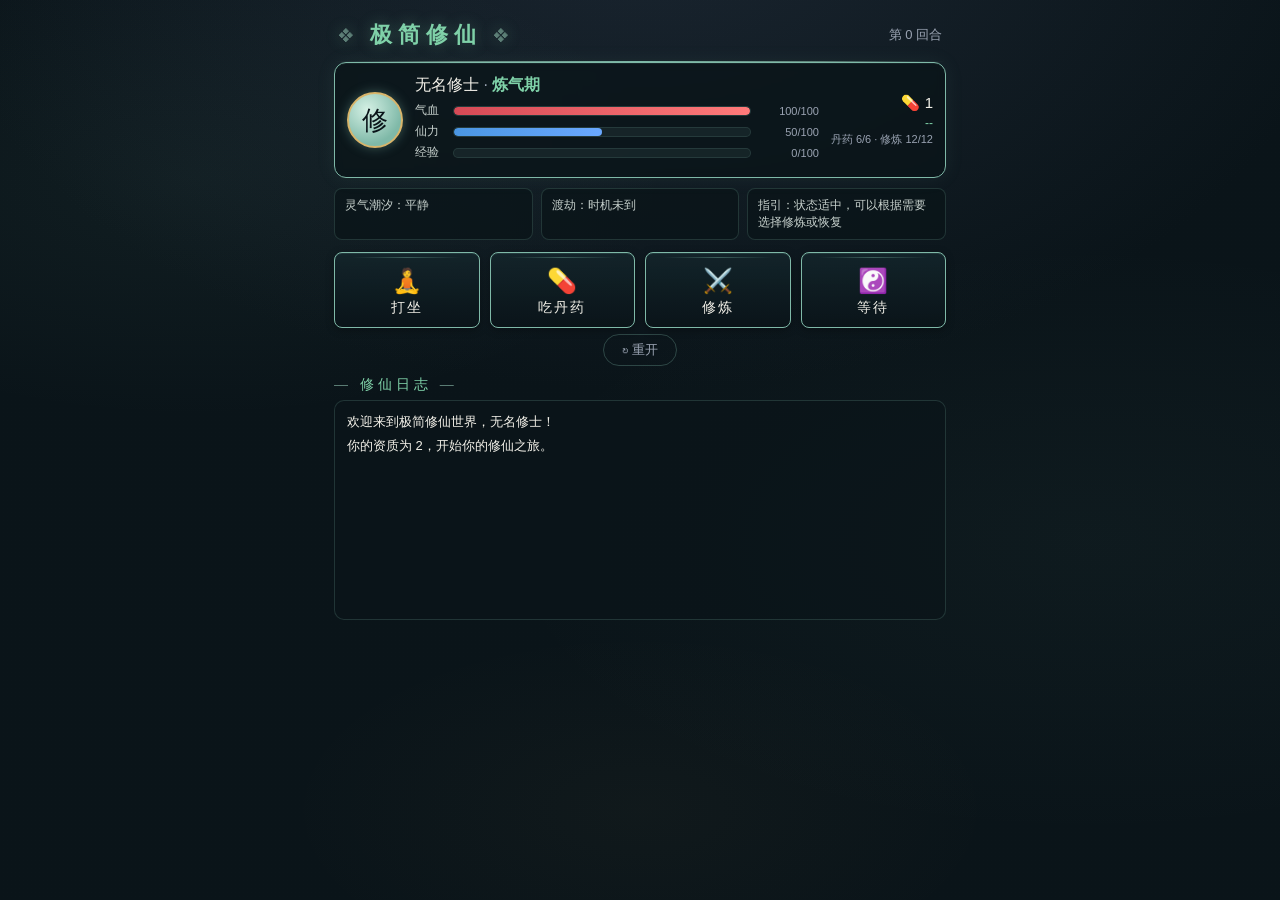
<file: play/index.html>
<!DOCTYPE html>
<html lang="zh-CN">
<head>
<meta charset="UTF-8">
<meta name="viewport" content="width=device-width, initial-scale=1.0, maximum-scale=1.0, user-scalable=no">
<title>极简修仙 · Web 版</title>
<link rel="stylesheet" href="css/style.css">
</head>
<body>
<div id="app">
  <!-- 顶栏 -->
  <header id="topbar">
    <h1>极简修仙</h1>
    <div id="turn-info">第 <span id="turn-count">0</span> 回合</div>
  </header>

  <!-- 角色面板 -->
  <section id="char-panel">
    <div id="avatar">修</div>
    <div id="char-main">
      <div id="char-name-line"><span id="char-name">无名修士</span><span class="dot"> · </span><span id="char-realm">炼气期</span></div>
      <div class="bar-row">
        <label>气血</label>
        <div class="bar"><div id="hp-fill" class="fill hp"></div></div>
        <span id="hp-text" class="bar-text">100/100</span>
      </div>
      <div class="bar-row">
        <label>仙力</label>
        <div class="bar"><div id="mp-fill" class="fill mp"></div></div>
        <span id="mp-text" class="bar-text">50/100</span>
      </div>
      <div class="bar-row">
        <label>经验</label>
        <div class="bar"><div id="exp-fill" class="fill exp"></div></div>
        <span id="exp-text" class="bar-text">0/100</span>
      </div>
    </div>
    <div id="char-side">
      <div id="pills">💊 <span id="pills-count">0</span></div>
      <div id="combo-line">--</div>
      <div id="quota-line">--</div>
    </div>
  </section>

  <!-- 状态栏：潮汐/渡劫/推荐 -->
  <section id="status-bar">
    <div id="tide-line">灵气潮汐：--</div>
    <div id="trib-line">渡劫：--</div>
    <div id="reco-line">指引：--</div>
  </section>

  <!-- 动作按钮 -->
  <section id="actions">
    <button class="act-btn" data-action="meditate">🧘<span>打坐</span></button>
    <button class="act-btn" data-action="consume_pill">💊<span>吃丹药</span></button>
    <button class="act-btn" data-action="cultivate">⚔️<span>修炼</span></button>
    <button class="act-btn" data-action="wait">☯️<span>等待</span></button>
  </section>
  <section id="sys-actions">
    <button class="sys-btn" data-action="restart">↻ 重开</button>
  </section>

  <!-- 游戏日志 -->
  <section id="log-panel">
    <h2>修仙日志</h2>
    <div id="game-log"></div>
  </section>

  <!-- 特效层 -->
  <div id="fx-layer"></div>

  <!-- Toast 通知层（桌面版移植） -->
  <div id="toast-layer"></div>

  <!-- 加载遮罩 -->
  <div id="loading">
    <div class="load-title">极简修仙</div>
    <div class="load-sub" id="load-status">正在加载…</div>
    <div class="load-bar"><div id="load-fill"></div></div>
  </div>
</div>

<script src="js/game-logic.js"></script>
<script src="js/game.js"></script>
</body>
</html>
</file>
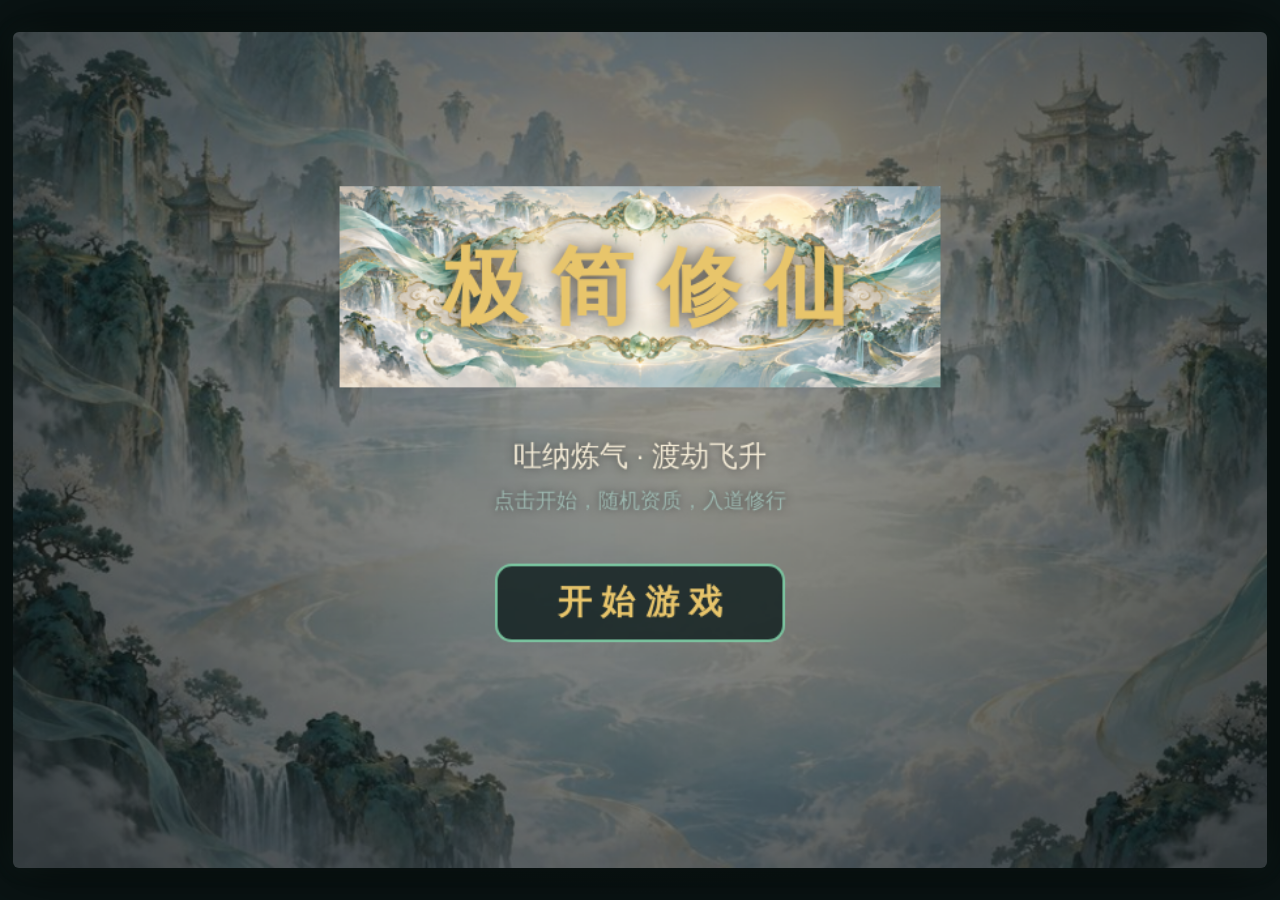
<file: versions/v2.0-enterprise/web/index.html>
<!DOCTYPE html>
<html lang="zh-CN">
<head>
<meta charset="UTF-8">
<meta name="viewport" content="width=device-width, initial-scale=1.0, maximum-scale=1.0, user-scalable=no">
<title>极简修仙 · Web 版</title>
<link rel="stylesheet" href="css/style.css">
</head>
<body>
<div id="stage">
  <canvas id="game" width="960" height="640"></canvas>
  <div id="rotate-tip">🔄 建议横屏游玩，体验更佳</div>
  <div id="loading">
    <div class="load-title">极简修仙</div>
    <div class="load-sub" id="load-status">正在加载…</div>
    <div class="load-bar"><div id="load-fill"></div></div>
  </div>
</div>
<script src="js/game-logic.js"></script>
<script src="js/game.js"></script>
</body>
</html>
</file>
<file: play/css/style.css>
/* 极简修仙 Web 版 · 国风青玉主题（桌面版装饰移植） */
:root {
  --ink: #0a1419;
  --ink2: #101d24;
  --paper: #f3f1e9;
  --ivory: #f3f1e9;
  /* 桌面版青玉配色（ui/layouts.py） */
  --jade: #7fb9a8;           /* 青玉色细线 JADE_BORDER */
  --jade-bright: #a8d8c8;    /* 青玉高亮 JADE_BORDER_BRIGHT */
  --jade-dim: #5c7e76;       /* 青玉暗淡 JADE_BORDER_DIM */
  --jade-title: #7fd1a8;     /* 玉绿标题 JADE_TITLE */
  --jade-plate: rgba(10, 20, 25, 0.75);  /* 黑玉半透明底板 JADE_PLATE */
  --gold: #d8b56b;
  --red: #e5484d;
  --blue: #6aa8ff;
  --text-dim: #9aa3b2;
  --text-secondary: #c6d0cc;
}

* { box-sizing: border-box; margin: 0; padding: 0; -webkit-tap-highlight-color: transparent; }

body {
  /* 水墨云海背景：多层径向渐变模拟云雾缭绕 */
  background:
    radial-gradient(ellipse 800px 400px at 15% 20%, rgba(127, 185, 168, 0.06) 0%, transparent 60%),
    radial-gradient(ellipse 1000px 500px at 85% 60%, rgba(127, 185, 168, 0.04) 0%, transparent 60%),
    radial-gradient(ellipse 600px 300px at 50% 90%, rgba(216, 181, 107, 0.03) 0%, transparent 60%),
    radial-gradient(1200px 800px at 50% -10%, #1a2530 0%, var(--ink) 60%);
  background-attachment: fixed;
  color: var(--paper);
  font-family: "Noto Sans SC", "PingFang SC", "Microsoft YaHei", sans-serif;
  min-height: 100vh;
}

/* 水墨纹理叠加层：用 repeating gradient 模拟宣纸纹理 */
body::before {
  content: "";
  position: fixed; inset: 0; pointer-events: none; z-index: 0;
  background:
    repeating-linear-gradient(0deg, transparent 0px, transparent 3px, rgba(255,255,255,0.008) 3px, rgba(255,255,255,0.008) 4px),
    repeating-linear-gradient(90deg, transparent 0px, transparent 3px, rgba(255,255,255,0.008) 3px, rgba(255,255,255,0.008) 4px);
  opacity: 0.5;
}

#app { max-width: 640px; margin: 0 auto; padding: 12px 14px 40px; position: relative; z-index: 1; }

/* 顶栏：标题横幅装饰 */
#topbar {
  display: flex; justify-content: space-between; align-items: center;
  padding: 8px 4px 12px;
  position: relative;
}
/* 横幅装饰线：青玉细线 + 两端菱形 */
#topbar::after {
  content: "";
  position: absolute; left: 0; right: 0; bottom: 0; height: 1px;
  background: linear-gradient(90deg, transparent, var(--jade-dim) 20%, var(--jade) 50%, var(--jade-dim) 80%, transparent);
}
#topbar h1 {
  font-size: 22px; letter-spacing: 6px; font-weight: 600;
  color: var(--jade-title);
  text-shadow: 0 0 16px rgba(127, 209, 168, 0.3);
}
/* 标题两侧装饰 */
#topbar h1::before { content: "❖ "; color: var(--jade-dim); font-size: 16px; }
#topbar h1::after { content: " ❖"; color: var(--jade-dim); font-size: 16px; }
#turn-info { color: var(--text-dim); font-size: 13px; }

/* 角色面板：黑玉底板 + 青玉细边（P1a HUD 暗底 70%） */
#char-panel {
  display: flex; gap: 12px; align-items: center;
  background: var(--jade-plate);
  border: 1px solid var(--jade);
  border-radius: 12px; padding: 12px;
  box-shadow: 0 0 20px rgba(127, 185, 168, 0.08), inset 0 1px 0 rgba(127, 185, 168, 0.1);
  backdrop-filter: blur(4px);
}
#avatar {
  width: 56px; height: 56px; border-radius: 50%; flex-shrink: 0;
  display: flex; align-items: center; justify-content: center;
  font-size: 26px; color: var(--ink);
  background: radial-gradient(circle at 35% 30%, #d4f0e4, var(--jade) 70%);
  border: 2px solid var(--gold);
  box-shadow: 0 0 12px rgba(127, 185, 168, 0.4);
}
#char-main { flex: 1; min-width: 0; }
#char-name-line { font-size: 16px; margin-bottom: 6px; color: var(--ivory); }
#char-name-line .dot { color: var(--text-dim); }
#char-realm { color: var(--jade-title); font-weight: 600; }
.bar-row { display: flex; align-items: center; gap: 6px; margin: 4px 0; font-size: 12px; }
.bar-row label { width: 32px; color: var(--text-secondary); flex-shrink: 0; }
.bar { flex: 1; height: 10px; background: rgba(26, 40, 44, 0.8); border-radius: 5px; overflow: hidden; border: 1px solid rgba(127, 185, 168, 0.15); }
.fill { height: 100%; width: 100%; border-radius: 5px; transition: width .4s ease; }
.fill.hp { background: linear-gradient(90deg, #d64a56, #ff7a7a); }
.fill.mp { background: linear-gradient(90deg, #4a96e2, #6aa8ff); }
.fill.exp { background: linear-gradient(90deg, #b8860b, var(--gold)); }
.bar-text { font-size: 11px; color: var(--text-dim); min-width: 62px; text-align: right; }
#char-side { text-align: right; font-size: 13px; flex-shrink: 0; }
#pills { font-size: 15px; margin-bottom: 4px; }
#combo-line { color: var(--jade-title); font-size: 12px; min-height: 16px; }
#combo-line.warn { color: var(--red); }
#quota-line { color: var(--text-dim); font-size: 11px; }

/* 状态栏 */
#status-bar {
  display: flex; gap: 8px; margin: 10px 0; font-size: 12px; flex-wrap: wrap;
}
#status-bar > div {
  flex: 1; min-width: 150px; padding: 8px 10px;
  background: var(--jade-plate); border-radius: 8px;
  border: 1px solid rgba(127, 185, 168, 0.2);
  color: var(--text-secondary);
}
#tide-line.active { color: var(--gold); border-color: rgba(216,181,107,.4); }
#trib-line.ready { color: var(--jade-title); border-color: rgba(127, 209, 168, .4); }

/* 动作按钮：玉牌风（黑玉底板 + 青玉细边） */
#actions { display: grid; grid-template-columns: repeat(4, 1fr); gap: 10px; margin: 12px 0 6px; }
.act-btn {
  display: flex; flex-direction: column; align-items: center; gap: 4px;
  padding: 14px 4px 10px; font-size: 24px;
  /* 玉牌：黑玉半透明 + 青玉细边 */
  background: linear-gradient(180deg, rgba(20, 38, 44, 0.85), rgba(10, 20, 25, 0.9));
  color: var(--ivory);
  border: 1px solid var(--jade);
  border-radius: 8px;
  cursor: pointer;
  transition: transform .12s ease, box-shadow .12s ease, border-color .12s ease;
  /* 玉牌质感：内阴影 + 外发光 */
  box-shadow: inset 0 1px 0 rgba(127, 185, 168, 0.15), 0 2px 8px rgba(0, 0, 0, 0.3);
  position: relative;
}
/* 玉牌顶部装饰线 */
.act-btn::before {
  content: "";
  position: absolute; top: 4px; left: 12%; right: 12%; height: 1px;
  background: linear-gradient(90deg, transparent, rgba(127, 185, 168, 0.4), transparent);
}
.act-btn span { font-size: 14px; letter-spacing: 2px; }
.act-btn:hover:not(:disabled) {
  border-color: var(--jade-bright);
  box-shadow: inset 0 1px 0 rgba(127, 185, 168, 0.2), 0 0 16px rgba(127, 185, 168, 0.25);
}
/* 特效1：按钮按下缩放回弹 */
.act-btn:active:not(:disabled) { transform: scale(.92); }
.act-btn:disabled {
  opacity: .35; cursor: not-allowed;
  border-color: var(--jade-dim);
}
#sys-actions { display: flex; justify-content: center; margin-bottom: 8px; }
.sys-btn {
  padding: 6px 18px; font-size: 13px; background: transparent;
  color: var(--text-dim); border: 1px solid rgba(127, 185, 168, 0.3); border-radius: 20px; cursor: pointer;
  transition: all .12s ease;
}
.sys-btn:hover { border-color: var(--jade); color: var(--jade-title); }
.sys-btn:active { transform: scale(.94); }

/* 日志 */
#log-panel h2 {
  font-size: 14px; color: var(--jade-title); letter-spacing: 4px;
  margin: 10px 0 6px; font-weight: 500;
}
#log-panel h2::before { content: "— "; color: var(--jade-dim); }
#log-panel h2::after { content: " —"; color: var(--jade-dim); }
#game-log {
  height: 220px; overflow-y: auto; padding: 10px 12px;
  background: rgba(10, 20, 25, 0.6);
  border-radius: 10px; border: 1px solid rgba(127, 185, 168, 0.2);
  font-size: 13px; line-height: 1.7; display: flex; flex-direction: column; gap: 2px;
}
#game-log div { animation: logIn .3s ease; }
#game-log .tide { color: var(--gold); }
#game-log .warn { color: var(--red); }
#game-log .good { color: var(--jade-title); }
@keyframes logIn { from { opacity: 0; transform: translateY(4px); } to { opacity: 1; transform: none; } }

/* Toast 通知横幅（桌面版：200ms淡入 → 2.5s停留 → 300ms淡出） */
#toast-layer {
  position: fixed; top: 70px; left: 50%; transform: translateX(-50%);
  z-index: 60; pointer-events: none;
  display: flex; flex-direction: column; gap: 8px; align-items: center;
  width: max-content; max-width: 90vw;
}
.toast {
  padding: 10px 20px;
  background: var(--jade-plate);
  border: 1px solid var(--jade);
  border-radius: 8px;
  color: var(--ivory); font-size: 14px; letter-spacing: 1px;
  box-shadow: 0 4px 16px rgba(0, 0, 0, 0.4), 0 0 12px rgba(127, 185, 168, 0.15);
  backdrop-filter: blur(4px);
  white-space: nowrap;
  animation: toastCycle 3s ease forwards;
}
.toast.warn { border-color: var(--red); color: #ffb3b3; }
.toast.good { border-color: var(--jade-title); color: var(--jade-title); }
@keyframes toastCycle {
  0% { opacity: 0; transform: translateY(-8px); }
  6.7% { opacity: 1; transform: translateY(0); }      /* 200ms 淡入 */
  90% { opacity: 1; transform: translateY(0); }        /* 停留 2.5s */
  100% { opacity: 0; transform: translateY(-4px); }   /* 300ms 淡出 */
}

/* 特效层 */
#fx-layer { position: fixed; inset: 0; pointer-events: none; z-index: 50; overflow: hidden; }

/* 特效2：突破青玉扩散圆环 */
.fx-ring {
  position: absolute; left: 50%; top: 32%; width: 40px; height: 40px;
  border: 3px solid var(--jade-title); border-radius: 50%;
  transform: translate(-50%, -50%);
  animation: ringExpand 1.2s ease-out forwards;
}
.fx-ring.r2 { animation-delay: .15s; border-color: var(--gold); }
.fx-ring.r3 { animation-delay: .3s; }
@keyframes ringExpand {
  0% { width: 40px; height: 40px; opacity: .95; }
  100% { width: 340px; height: 340px; opacity: 0; }
}
.fx-breakthrough-text {
  position: absolute; left: 50%; top: 32%; transform: translate(-50%, -50%);
  font-size: 30px; letter-spacing: 8px; color: var(--jade-title); font-weight: 700;
  text-shadow: 0 0 24px rgba(127, 209, 168, .8);
  animation: breakText 1.6s ease-out forwards; white-space: nowrap;
}
@keyframes breakText {
  0% { opacity: 0; transform: translate(-50%, -30%) scale(.7); }
  25% { opacity: 1; transform: translate(-50%, -50%) scale(1.08); }
  70% { opacity: 1; }
  100% { opacity: 0; transform: translate(-50%, -70%) scale(1); }
}

/* 特效3：经验数字上浮 */
.fx-exp {
  position: absolute; left: 50%; top: 40%;
  color: var(--gold); font-size: 20px; font-weight: 700;
  text-shadow: 0 0 10px rgba(216,181,107,.7);
  animation: expFloat 1.1s ease-out forwards; white-space: nowrap;
}
@keyframes expFloat {
  0% { opacity: 0; transform: translate(-50%, 0); }
  20% { opacity: 1; }
  100% { opacity: 0; transform: translate(-50%, -90px); }
}

/* 特效4：走火红色脉冲 */
body.deviation #char-panel {
  animation: devPulse 1s ease-in-out 3;
  border-color: var(--red);
}
@keyframes devPulse {
  0%, 100% { box-shadow: 0 0 0 rgba(229,72,77,0); }
  50% { box-shadow: 0 0 28px rgba(229,72,77,.75); }
}
.fx-deviation-text {
  position: absolute; left: 50%; top: 32%; transform: translate(-50%, -50%);
  font-size: 28px; letter-spacing: 8px; color: var(--red); font-weight: 700;
  text-shadow: 0 0 24px rgba(229,72,77,.8);
  animation: breakText 1.6s ease-out forwards; white-space: nowrap;
}

/* 渡劫特效 */
.fx-trib {
  position: absolute; left: 50%; top: 32%; transform: translate(-50%, -50%);
  font-size: 28px; letter-spacing: 6px; font-weight: 700; white-space: nowrap;
  animation: breakText 1.8s ease-out forwards;
}
.fx-trib.ok { color: var(--gold); text-shadow: 0 0 24px rgba(216,181,107,.8); }
.fx-trib.fail { color: var(--red); text-shadow: 0 0 24px rgba(229,72,77,.8); }

/* 加载遮罩 */
#loading {
  position: fixed; inset: 0; z-index: 100; display: flex; flex-direction: column;
  align-items: center; justify-content: center; gap: 14px;
  background: radial-gradient(800px 600px at 50% 30%, #1a2530, var(--ink));
  transition: opacity .5s ease;
}
#loading.hide { opacity: 0; pointer-events: none; }
.load-title { font-size: 34px; letter-spacing: 12px; color: var(--jade-title); text-shadow: 0 0 24px rgba(127, 209, 168, 0.4); }
.load-sub { font-size: 13px; color: var(--text-dim); }
.load-bar { width: 220px; height: 6px; background: rgba(255,255,255,.1); border-radius: 3px; overflow: hidden; border: 1px solid rgba(127, 185, 168, 0.2); }
#load-fill { height: 100%; width: 5%; background: var(--jade); border-radius: 3px; transition: width .3s ease; }

/* 错误提示 */
#game-log .log-error { color: #ff9a9a; }
</file>
<file: versions/v2.0-enterprise/web/css/style.css>
/* 极简修仙 Web 版 · Canvas 渲染（DOM 只剩舞台外壳） */
html, body {
  margin: 0;
  padding: 0;
  height: 100%;
  background: #0a1414;
  overflow: hidden;
}
#stage {
  position: fixed;
  inset: 0;
  display: flex;
  flex-direction: column;
  align-items: center;
  justify-content: center;
  gap: 10px;
  background: radial-gradient(ellipse at 50% 40%, #12211f 0%, #0a1414 70%);
}
#game {
  /* 960×640 逻辑分辨率，CSS 等比缩放适配屏幕 */
  width: min(98vw, calc(98vh * 1.5));
  height: auto;
  aspect-ratio: 3 / 2;
  border-radius: 6px;
  box-shadow: 0 0 60px rgba(0, 0, 0, .8), 0 0 24px rgba(127, 209, 168, .08);
  cursor: default;
  touch-action: none;              /* 移动端：禁滑动/双指缩放，手势只进游戏 */
  user-select: none;
  -webkit-user-select: none;
  -webkit-touch-callout: none;    /* iOS：禁长按弹出菜单 */
  -webkit-tap-highlight-color: transparent;
}
/* 横屏提示：只在竖屏显示，温和不强制 */
#rotate-tip {
  display: none;
  color: #9db8b0;
  font-size: 13px;
  letter-spacing: 2px;
  font-family: "Noto Sans SC", "PingFang SC", "Microsoft YaHei", sans-serif;
}
@media (orientation: portrait) {
  #rotate-tip { display: block; }
}
#loading {
  position: absolute;
  inset: 0;
  display: flex;
  flex-direction: column;
  align-items: center;
  justify-content: center;
  gap: 12px;
  background: #0a1414;
  color: #e8c56b;
  font-family: "Noto Sans SC", "PingFang SC", "Microsoft YaHei", sans-serif;
  z-index: 10;
  transition: opacity .4s;
}
#loading.hide { opacity: 0; pointer-events: none; }
.load-title { font-size: 42px; letter-spacing: 12px; text-indent: 12px; }
.load-sub { font-size: 14px; color: #9db8b0; }
.load-bar {
  width: 220px; height: 6px; border-radius: 3px;
  background: rgba(232, 197, 107, .15); overflow: hidden;
}
#load-fill {
  height: 100%; width: 0%;
  background: linear-gradient(90deg, #7fd1a8, #e8c56b);
  border-radius: 3px; transition: width .2s;
}
</file>
